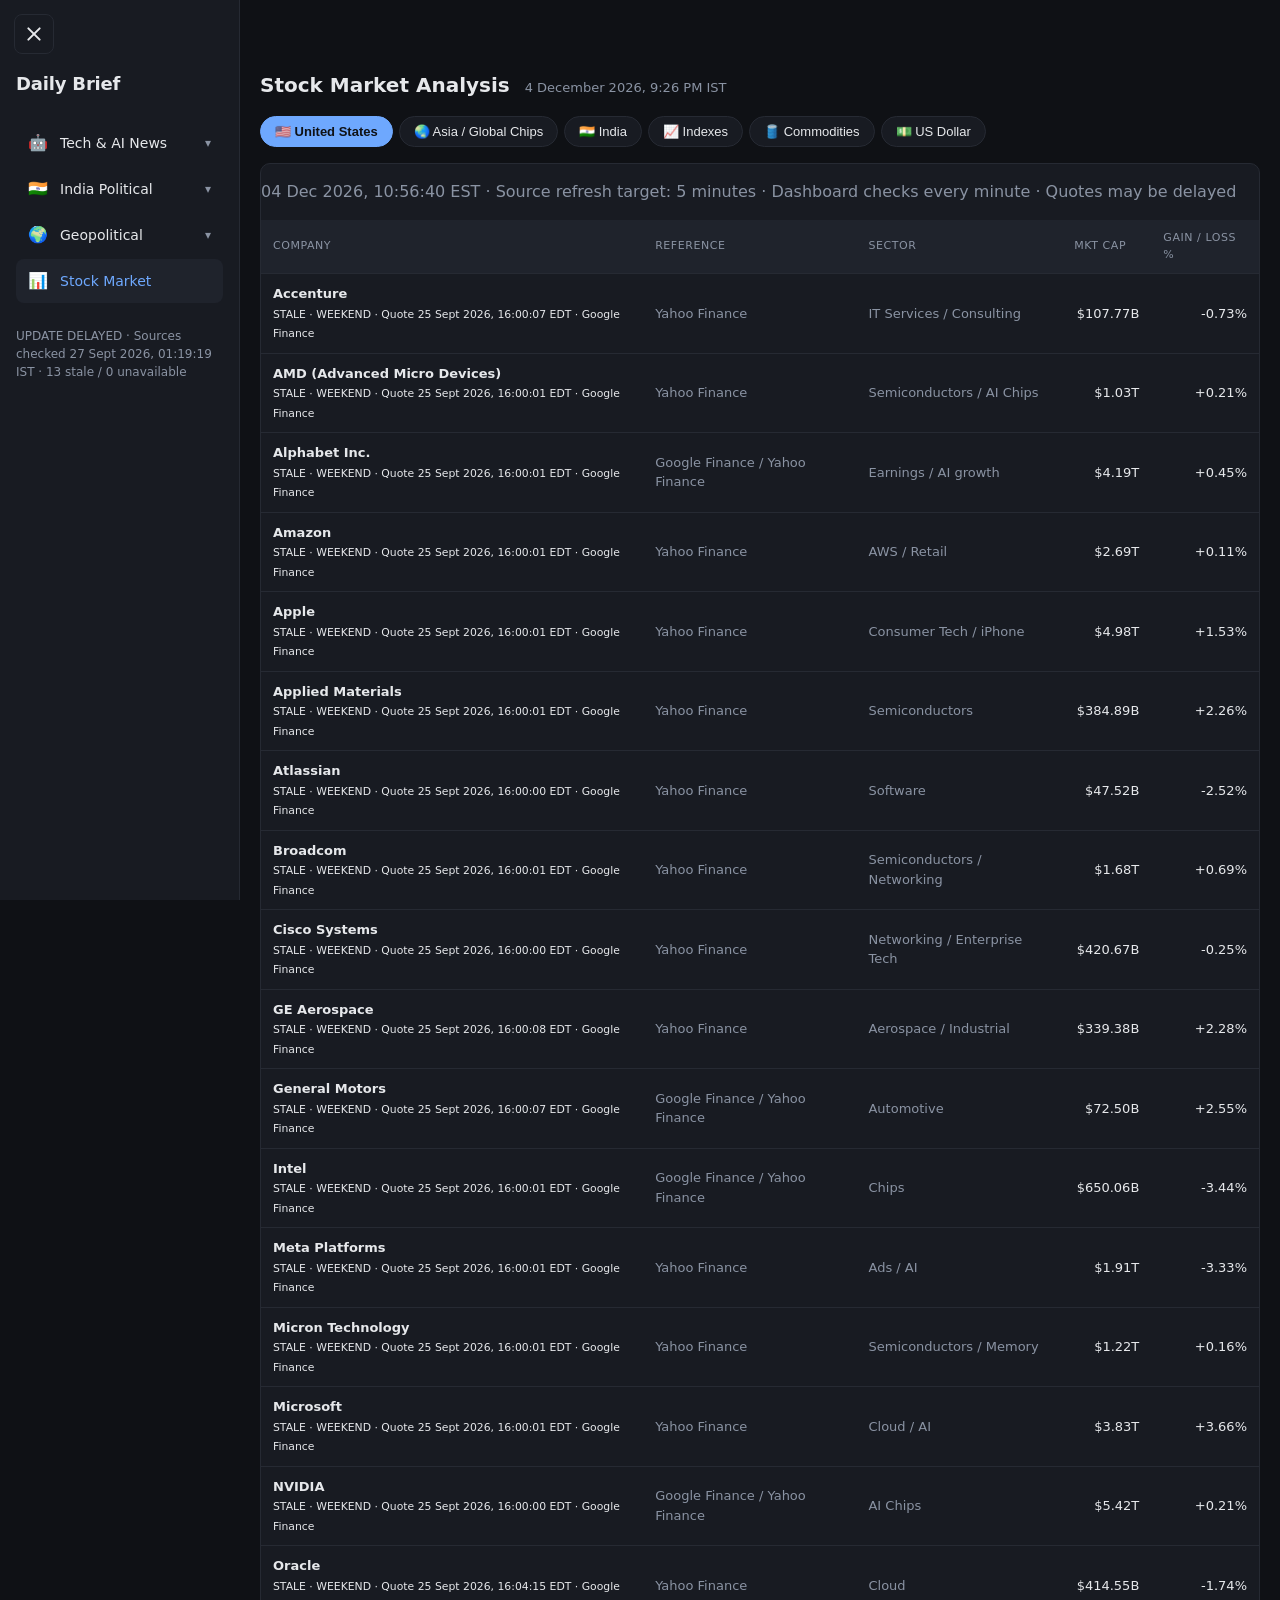
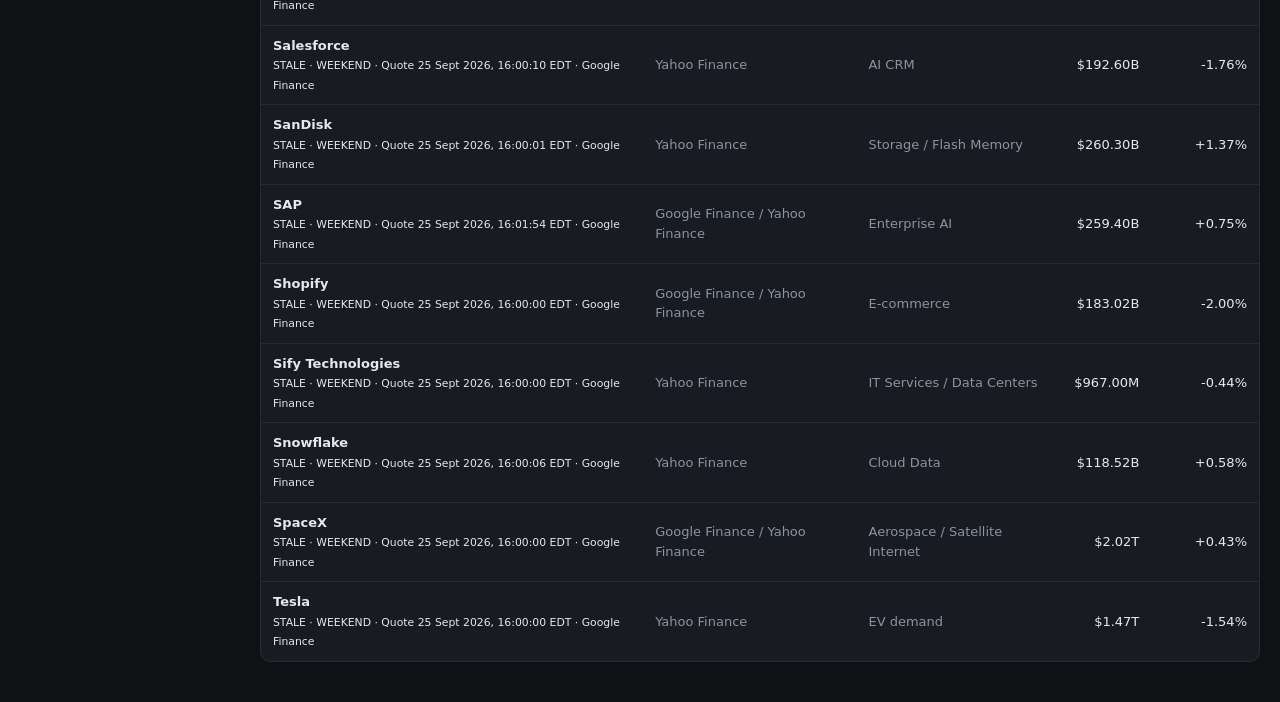
<file: index.html>
<!DOCTYPE html>
<html lang="en">
<head>
<meta charset="UTF-8">
<meta name="viewport" content="width=device-width, initial-scale=1.0">
<title>Daily Brief</title>
<link rel="stylesheet" href="style.css">
</head>
<body>

<button id="menuBtn" aria-label="Toggle menu">
  <span></span><span></span><span></span>
</button>

<aside id="sidebar">
  <h1>Daily Brief</h1>
  <nav>
    <div class="nav-group" data-section="tech">
      <a href="#" class="nav-item nav-parent" data-section="tech" data-window="24h">
        <span class="icon">🤖</span><span class="label">Tech &amp; AI News</span>
        <span class="caret">▾</span>
      </a>
      <div class="nav-children">
        <a href="#" class="nav-item nav-sub" data-section="tech" data-window="24h">Last 24 hours</a>
        <a href="#" class="nav-item nav-sub" data-section="tech" data-window="week">Last week</a>
        <a href="#" class="nav-item nav-sub" data-section="tech" data-window="month">Last month</a>
      </div>
    </div>

    <div class="nav-group" data-section="india">
      <a href="#" class="nav-item nav-parent" data-section="india" data-window="24h">
        <span class="icon">🇮🇳</span><span class="label">India Political</span>
        <span class="caret">▾</span>
      </a>
      <div class="nav-children">
        <a href="#" class="nav-item nav-sub" data-section="india" data-window="24h">Last 24 hours</a>
        <a href="#" class="nav-item nav-sub" data-section="india" data-window="week">Last week</a>
        <a href="#" class="nav-item nav-sub" data-section="india" data-window="month">Last month</a>
      </div>
    </div>

    <div class="nav-group" data-section="global">
      <a href="#" class="nav-item nav-parent" data-section="global" data-window="24h">
        <span class="icon">🌍</span><span class="label">Geopolitical</span>
        <span class="caret">▾</span>
      </a>
      <div class="nav-children">
        <a href="#" class="nav-item nav-sub" data-section="global" data-window="24h">Last 24 hours</a>
        <a href="#" class="nav-item nav-sub" data-section="global" data-window="week">Last week</a>
        <a href="#" class="nav-item nav-sub" data-section="global" data-window="month">Last month</a>
      </div>
    </div>

    <a href="#" class="nav-item active" data-section="stocks">
      <span class="icon">📊</span><span class="label">Stock Market</span>
    </a>
  </nav>
  <p id="updated" class="muted">Loading…</p>
</aside>

<main>

  <section id="section-stocks" class="section active">
    <h2>Stock Market Analysis <span class="sub" id="live-datetime"></span></h2>
    <div class="subtabs">
      <button class="subtab active" data-region="us">🇺🇸 United States</button>
      <button class="subtab" data-region="asia">🌏 Asia / Global Chips</button>
      <button class="subtab" data-region="india">🇮🇳 India</button>
      <button class="subtab" data-region="indexes">📈 Indexes</button>
      <button class="subtab" data-region="commodities">🛢️ Commodities</button>
      <button class="subtab" data-region="currency">💵 US Dollar</button>
    </div>
    <div id="stocks-content" class="stocks-content">
      <p class="muted">Loading stocks…</p>
    </div>
  </section>

  <section id="section-tech" class="section">
    <h2>Tech &amp; AI News <span class="sub" id="tech-window-label">Last 24 hours</span></h2>
    <div id="news-tech" class="news-list"><p class="muted">Loading…</p></div>
  </section>

  <section id="section-india" class="section">
    <h2>India — Political News <span class="sub" id="india-window-label">Last 24 hours</span></h2>
    <div id="news-india" class="news-list"><p class="muted">Loading…</p></div>
  </section>

  <section id="section-global" class="section">
    <h2>Geopolitical News <span class="sub" id="global-window-label">Last 24 hours</span></h2>
    <div id="news-global" class="news-list"><p class="muted">Loading…</p></div>
  </section>

</main>

<script src="script.js?v=free-sources-20260922"></script>
</body>
</html>
</file>
<file: style.css>
:root {
  --bg: #0f1115;
  --panel: #181b22;
  --panel-2: #1f232c;
  --border: #262a33;
  --text: #e6e8eb;
  --muted: #8a93a3;
  --accent: #6ea8fe;
  --green: #4ade80;
  --red: #f87171;
  --sidebar-w: 240px;
}

* { box-sizing: border-box; }

body {
  margin: 0;
  font-family: -apple-system, BlinkMacSystemFont, "Segoe UI", system-ui, sans-serif;
  background: var(--bg);
  color: var(--text);
  line-height: 1.5;
}

/* ── Hamburger button ─────────────────────────────────── */
#menuBtn {
  position: fixed;
  top: 14px; left: 14px;
  z-index: 1001;
  width: 40px; height: 40px;
  background: var(--panel);
  border: 1px solid var(--border);
  border-radius: 8px;
  display: flex; flex-direction: column;
  justify-content: center; align-items: center;
  gap: 4px;
  cursor: pointer;
  padding: 0;
}
#menuBtn span {
  width: 18px; height: 2px; background: var(--text); border-radius: 1px;
  transition: transform .2s, opacity .2s;
}
body.menu-open #menuBtn span:nth-child(1) { transform: translateY(6px) rotate(45deg); }
body.menu-open #menuBtn span:nth-child(2) { opacity: 0; }
body.menu-open #menuBtn span:nth-child(3) { transform: translateY(-6px) rotate(-45deg); }

/* ── Sidebar ──────────────────────────────────────────── */
#sidebar {
  position: fixed;
  top: 0; left: 0;
  width: var(--sidebar-w);
  height: 100vh;
  background: var(--panel);
  border-right: 1px solid var(--border);
  padding: 70px 16px 24px;
  transform: translateX(-100%);
  transition: transform .25s ease;
  z-index: 1000;
  overflow-y: auto;
}
body.menu-open #sidebar { transform: translateX(0); }

#sidebar h1 { margin: 0 0 24px; font-size: 18px; letter-spacing: -0.01em; }

#sidebar nav { display: flex; flex-direction: column; gap: 2px; }
.nav-item {
  display: flex; align-items: center; gap: 12px;
  padding: 10px 12px;
  color: var(--text);
  text-decoration: none;
  border-radius: 8px;
  font-size: 14px;
  transition: background .15s;
  cursor: pointer;
}
.nav-item:hover { background: var(--panel-2); }
.nav-item.active { background: var(--panel-2); color: var(--accent); }
.nav-item .icon { font-size: 16px; }

/* Two-level sidebar groups (Tech & AI / India / Geopolitical) */
.nav-group { display: flex; flex-direction: column; }
.nav-parent .caret {
  margin-left: auto;
  color: var(--muted);
  font-size: 12px;
  transition: transform .2s;
}
.nav-group.expanded .nav-parent .caret { transform: rotate(180deg); }

.nav-children {
  max-height: 0;
  overflow: hidden;
  transition: max-height .25s ease;
  display: flex;
  flex-direction: column;
  gap: 2px;
}
.nav-group.expanded .nav-children { max-height: 200px; padding: 2px 0 4px; }

.nav-sub {
  padding: 7px 12px 7px 40px;     /* indented under the parent */
  font-size: 13px;
  color: var(--muted);
  border-radius: 8px;
}
.nav-sub:hover { background: var(--panel-2); color: var(--text); }
.nav-sub.active { background: rgba(110,168,254,0.10); color: var(--accent); }

#updated { margin-top: 24px; font-size: 12px; }

/* ── Main content ─────────────────────────────────────── */
main {
  padding: 70px 20px 40px;
  transition: margin-left .25s ease, padding-left .25s ease;
  max-width: 1200px;
}
body.menu-open main { margin-left: var(--sidebar-w); }

@media (max-width: 820px) {
  body.menu-open main { margin-left: 0; }
}

.section { display: none; }
.section.active { display: block; }
.section h2 {
  margin: 0 0 16px;
  font-size: 20px;
  font-weight: 600;
}
.sub {
  font-weight: 400;
  color: var(--muted);
  font-size: 13px;
  margin-left: 8px;
}

/* ── Stock subtabs ────────────────────────────────────── */
.subtabs { display: flex; flex-wrap: wrap; gap: 6px; margin-bottom: 16px; }
.subtab {
  background: var(--panel);
  border: 1px solid var(--border);
  color: var(--text);
  padding: 7px 14px;
  border-radius: 999px;
  font-size: 13px;
  cursor: pointer;
  transition: all .15s;
}
.subtab:hover { background: var(--panel-2); }
.subtab.active { background: var(--accent); border-color: var(--accent); color: #0f1115; font-weight: 600; }

/* ── USD/INR hero card (top of the US Dollar tab) ────── */
.fx-hero {
  padding: 18px 24px;
  border-bottom: 1px solid var(--border);
  display: flex;
  flex-direction: column;
  gap: 4px;
}
.fx-hero-label { color: var(--muted); font-size: 13px; }
.fx-hero-value { font-size: 34px; font-weight: 700; letter-spacing: -0.01em; }
.fx-hero-change { font-size: 13px; font-weight: 600; }

/* ── Stocks table ─────────────────────────────────────── */
.stocks-content { background: var(--panel); border: 1px solid var(--border); border-radius: 10px; overflow: hidden; }
.stocks-content table { width: 100%; border-collapse: collapse; font-size: 13px; }
.stocks-content th, .stocks-content td { padding: 10px 12px; border-bottom: 1px solid var(--border); text-align: left; }
.stocks-content tbody tr:last-child td { border-bottom: none; }
.stocks-content th { color: var(--muted); font-weight: 500; font-size: 11px; text-transform: uppercase; letter-spacing: 0.05em; background: var(--panel-2); }
.stocks-content td.num { text-align: right; font-variant-numeric: tabular-nums; }
.up { color: var(--green); }
.down { color: var(--red); }
.muted { color: var(--muted); }

.stocks-content { overflow-x: auto; }


/* ── News list (flat list inside main pane) ─────────── */
.news-list { display: flex; flex-direction: column; gap: 8px; }

/* ── Tag pills (AI / Tech indicator on tech-news cards) ── */
.tag-pill {
  display: inline-block;
  font-size: 10px;
  font-weight: 600;
  padding: 1px 7px;
  border-radius: 999px;
  letter-spacing: 0.04em;
  vertical-align: middle;
}
.tag-pill.tag-ai   { background: rgba(110,168,254,0.15); color: var(--accent); }
.tag-pill.tag-tech { background: rgba(138,147,163,0.18); color: var(--muted); }

/* ── News cards (expandable) ──────────────────────────── */
.news-card {
  background: var(--panel);
  border: 1px solid var(--border);
  border-radius: 10px;
  overflow: hidden;
  transition: border-color .15s;
}
.news-card:hover { border-color: var(--accent); }
.news-card .news-head {
  padding: 14px 18px;
  cursor: pointer;
  display: flex; justify-content: space-between; align-items: flex-start;
  gap: 12px;
}
.news-card .news-title { font-size: 14.5px; font-weight: 500; }
.news-card .news-meta-row { color: var(--muted); font-size: 12px; margin-top: 4px; }
.news-card .chev { color: var(--muted); font-size: 14px; transition: transform .2s; flex-shrink: 0; }
.news-card.expanded .chev { transform: rotate(180deg); }
.news-card .news-body {
  max-height: 0;
  overflow: hidden;
  transition: max-height .25s ease, padding .25s ease;
  padding: 0 18px;
  font-size: 13.5px;
  color: var(--text);
  border-top: 0px solid transparent;
}
.news-card.expanded .news-body {
  max-height: 600px;
  padding: 14px 18px 16px;
  border-top: 1px solid var(--border);
}
.news-card .read-more {
  display: inline-block;
  margin-top: 12px;
  color: var(--accent);
  text-decoration: none;
  font-size: 13px;
  font-weight: 500;
}
.news-card .read-more:hover { text-decoration: underline; }
</file>
